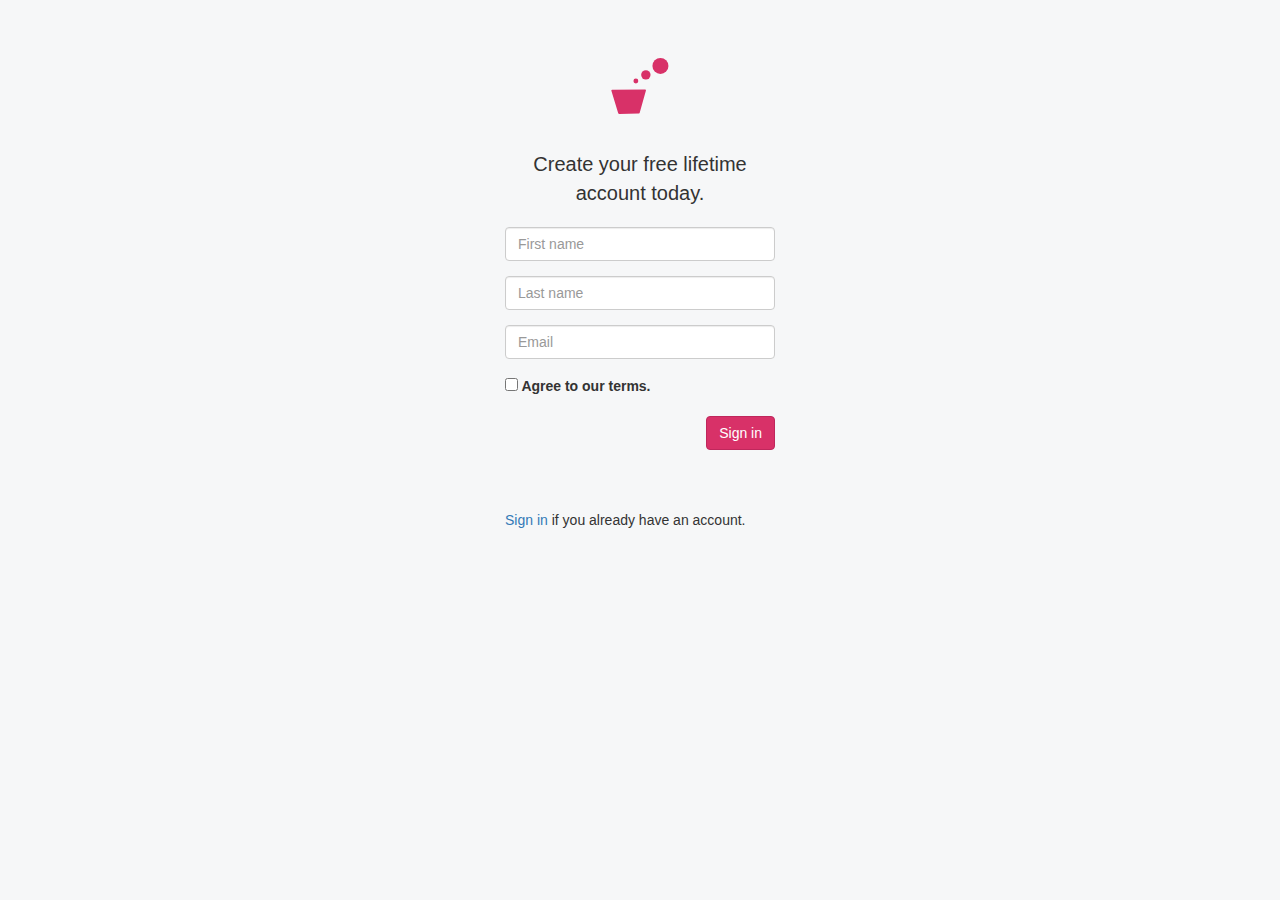
<file: create.html>
<!DOCTYPE html>
<html lang="en">
<head>
    <meta charset="UTF-8">
    <meta name="viewport" content="width=device-width, initial-scale=1.0">
    <meta http-equiv="X-UA-Compatible" content="ie=edge">
    <title>Keep track of your goals - Goal Bucket</title>
    <link rel="stylesheet" href="css/bootstrap.min.css">
    <link rel="stylesheet" href="css/main.css">
</head>
<body>
    <div id="anonymouscontent" class="flex-center">
        <header id="header-anonymous">
            <a href="index.html" class="logo">
                <img src="images/logo.svg" alt="Logo">
            </a>
        </header>
        <div id="entry-form-content">
            <span class="form-heading">Create your free lifetime account today.</span>
            <form action="" id="entry-form">
                <div class="form-group">
                    <input class="form-control" type="text" placeholder="First name">
                </div>
                <div class="form-group">
                    <input class="form-control" type="text" placeholder="Last name">
                </div>
                <div class="form-group">
                    <input class="form-control" type="text" placeholder="Email">
                </div>
                <div class="form-group">
                    <label>
                        <input type="checkbox">
                        <span>Agree to our terms.</span>
                    </label>
                </div>
                <div class="form-group">
                    <button class="btn btn-primary right">Sign in</button>
                    <div class="clearfix"></div>
                </div>
            </form>

            <div class="copy">
                <p>
                    <a href="index.html">Sign in</a> if you already have an account.
                </p>
            </div>
        </div>
        
    </div>
    <script src="js/jquery-3.2.1.min.js"></script>
    <script src="js/bootstrap.min.js"></script>
</body>
</html>
</file>
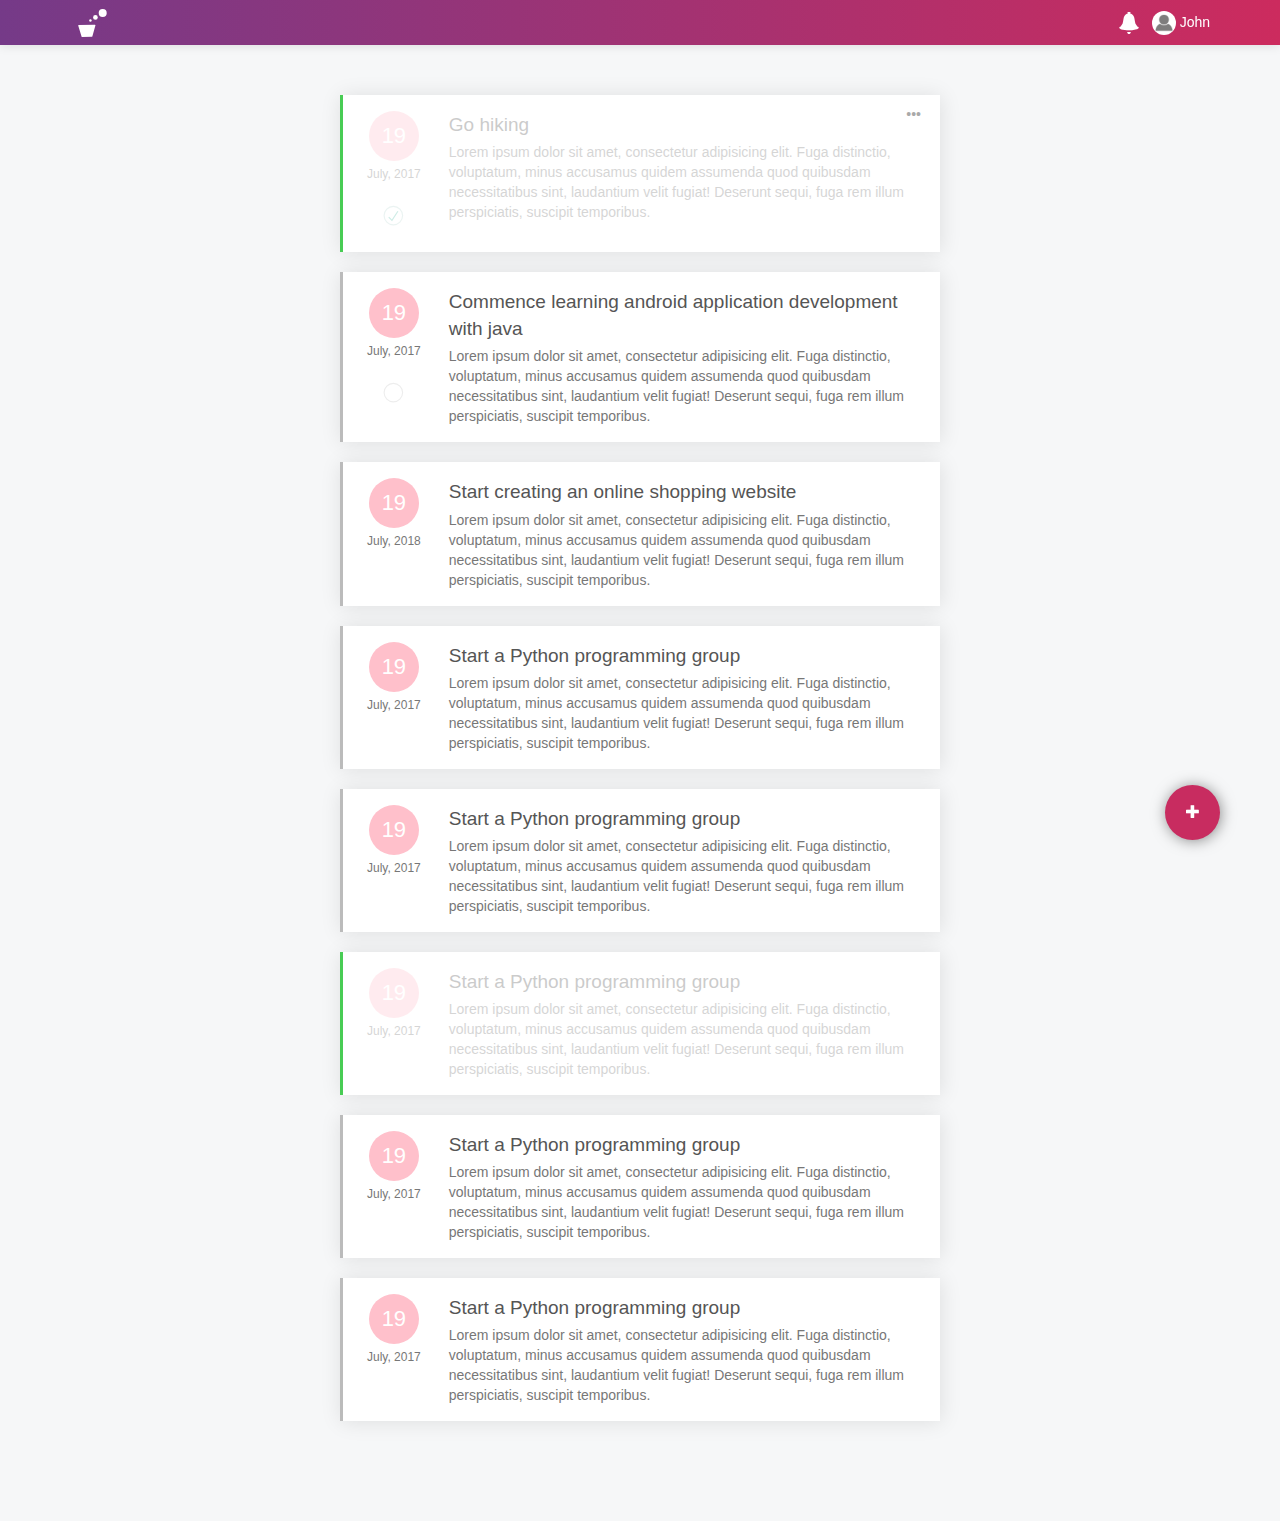
<file: dashboard.html>
<!DOCTYPE html>
<html lang="en">
<head>
    <meta charset="UTF-8">
    <meta name="viewport" content="width=device-width, initial-scale=1.0">
    <meta http-equiv="X-UA-Compatible" content="ie=edge">
    <title>Keep track of your goals - Goal Bucket</title>
    <link rel="stylesheet" href="css/bootstrap.min.css">
    <link rel="stylesheet" href="css/main.css">
</head>
<body class="">
    <header id="header-main">
        <div class="container">
            <a href="" class="logo left"><img src="images/logo-white.svg" alt=""></a>
            <div class="right">
                <ul id="tools">
                    <li>
                        <span>
                            <i class="glyphicon glyphicon-bell"></i>
                        </span>

                        <div id="notif" class="dropdown hidden">
                            <div id="notif-heading">
                                <span>Notifications</span>
                            </div>
                            <div id="notifications">
                                <div class="notification">
                                    <span class="close">×</span>
                                    <div class="ntf-title">Upcomming dadeline</div>
                                    <div class="ntf-details">Tuesday at 12:00PM</div>
                                </div>
                                <div class="notification">
                                    <span class="close">×</span>
                                    <div class="ntf-title">You need to go hiking with James, Peter and 3 others</div>
                                    <div class="ntf-details">Tuesday at 12:00PM</div>
                                </div>
                                <div class="notification">
                                    <span class="close">×</span>
                                    <div class="ntf-title">Upcomming dadeline</div>
                                    <div class="ntf-details">Tuesday at 12:00PM</div>
                                </div>
                                <!--<div class="notification js-notif-none">
                                    <div class="ntf-title">You have no notifications.</div>
                                </div>-->
                            </div>
                        </div>
                    </li>
                    <!--<li><span><i class="glyphicon glyphicon-user"></i></span></li>-->
                    <li>
                        <span class="img-wrapper">
                            <img src="images/profile-pic.png" alt="">
                        </span>
                        <span class="icon-label">John</span>
                        <div class="dropdown hidden">
                            <div class="profile-header">
                                <div class="profile-pic left">
                                    <img src="images/profile-pic.png" alt="">
                                </div>
                                <div class="profile-name left">
                                    <span>John Themistocles Doe</span>
                                </div>
                                <div class="clearfix"></div>
                            </div>
                            <ul id="account-menu-options">
                                <li><a href="">Account settings</a></li>
                                <li><a href="">Sign out</a></li>
                            </ul>
                        </div>
                    </li>
                </ul>
                <div class="clearfix"></div>
            </div>
            <div class="clearfix"></div>
        </div>
    </header>
    <div id="content">
        <div id="middle-content">
            <div id="bucket">
                <div class="bucket-item complete">
                    <div class="item-options-menu">
                        <span class="ellipses">•••</span>
                        <div class="actions">
                            <a class="action">Edit</a>
                            <a class="action">Mark as complete</a>
                            <a class="action">Delete</a>
                        </div>
                    </div>
                    <div class="item-date">
                        <span class="day">19</span>
                        <span class="mon-year">July, 2017</span>
                        <span class="status-icon">
                            <svg xmlns="http://www.w3.org/2000/svg" width="40" height="40" viewBox="-10 -18 100 135"><circle cx="50" cy="50" r="50" fill="none" stroke="#bddad5" stroke-width="6"/><path fill="#5dc2af" d="M72 25L42 71 27 56l-4 4 20 20 34-52z"/></svg>
                            <!--<span class="icon-text">Complete</span>-->
                        </span>
                    </div>
                    <div class="item-details">
                        <span class="item-title">Go hiking</span>
                        <div class="item-notes">
                            Lorem ipsum dolor sit amet, consectetur adipisicing elit. Fuga distinctio, voluptatum, minus accusamus quidem assumenda quod quibusdam necessitatibus sint, laudantium velit fugiat! Deserunt sequi, fuga rem illum perspiciatis, suscipit temporibus.
                        </div>
                        <div class="item-actions">
                            <!--<button class="btn btn-default">Complete</button>
                            <button class="btn btn-default">Incomplete</button>
                            <button class="btn btn-default">Delete</button>-->
                        </div>
                    </div>
                </div>

                <!-- duplicates -->
                <div class="bucket-item">
                    <div class="item-date">
                        <span class="day">19</span>
                        <span class="mon-year">July, 2017</span>
                        <span class="status-icon">
                            <svg xmlns="http://www.w3.org/2000/svg" width="40" height="40" viewBox="-10 -18 100 135"><circle cx="50" cy="50" r="50" fill="none" stroke="#ededed" stroke-width="6"/></svg>
                        </span>
                    </div>
                    <div class="item-details">
                        <span class="item-title">Commence learning android application development with java</span>
                        <div class="item-notes">
                            Lorem ipsum dolor sit amet, consectetur adipisicing elit. Fuga distinctio, voluptatum, minus accusamus quidem assumenda quod quibusdam necessitatibus sint, laudantium velit fugiat! Deserunt sequi, fuga rem illum perspiciatis, suscipit temporibus.
                        </div>
                    </div>
                </div>
                <div class="bucket-item">
                    <div class="item-date">
                        <span class="day">19</span>
                        <span class="mon-year">July, 2018</span>
                    </div>
                    <div class="item-details">
                        <span class="item-title">Start creating an online shopping website</span>
                        <div class="item-notes">
                            Lorem ipsum dolor sit amet, consectetur adipisicing elit. Fuga distinctio, voluptatum, minus accusamus quidem assumenda quod quibusdam necessitatibus sint, laudantium velit fugiat! Deserunt sequi, fuga rem illum perspiciatis, suscipit temporibus.
                        </div>
                    </div>
                </div>
                <div class="bucket-item">
                    <div class="item-date">
                        <span class="day">19</span>
                        <span class="mon-year">July, 2017</span>
                    </div>
                    <div class="item-details">
                        <span class="item-title">Start a Python programming group</span>
                        <div class="item-notes">
                            Lorem ipsum dolor sit amet, consectetur adipisicing elit. Fuga distinctio, voluptatum, minus accusamus quidem assumenda quod quibusdam necessitatibus sint, laudantium velit fugiat! Deserunt sequi, fuga rem illum perspiciatis, suscipit temporibus.
                        </div>
                    </div>
                </div>
                <div class="bucket-item">
                    <div class="item-date">
                        <span class="day">19</span>
                        <span class="mon-year">July, 2017</span>
                    </div>
                    <div class="item-details">
                        <span class="item-title">Start a Python programming group</span>
                        <div class="item-notes">
                            Lorem ipsum dolor sit amet, consectetur adipisicing elit. Fuga distinctio, voluptatum, minus accusamus quidem assumenda quod quibusdam necessitatibus sint, laudantium velit fugiat! Deserunt sequi, fuga rem illum perspiciatis, suscipit temporibus.
                        </div>
                    </div>
                </div>
                <div class="bucket-item complete">
                    <div class="item-date">
                        <span class="day">19</span>
                        <span class="mon-year">July, 2017</span>
                    </div>
                    <div class="item-details">
                        <span class="item-title">Start a Python programming group</span>
                        <div class="item-notes">
                            Lorem ipsum dolor sit amet, consectetur adipisicing elit. Fuga distinctio, voluptatum, minus accusamus quidem assumenda quod quibusdam necessitatibus sint, laudantium velit fugiat! Deserunt sequi, fuga rem illum perspiciatis, suscipit temporibus.
                        </div>
                    </div>
                </div>
                <div class="bucket-item">
                    <div class="item-date">
                        <span class="day">19</span>
                        <span class="mon-year">July, 2017</span>
                    </div>
                    <div class="item-details">
                        <span class="item-title">Start a Python programming group</span>
                        <div class="item-notes">
                            Lorem ipsum dolor sit amet, consectetur adipisicing elit. Fuga distinctio, voluptatum, minus accusamus quidem assumenda quod quibusdam necessitatibus sint, laudantium velit fugiat! Deserunt sequi, fuga rem illum perspiciatis, suscipit temporibus.
                        </div>
                    </div>
                </div>
                <div class="bucket-item">
                    <div class="item-date">
                        <span class="day">19</span>
                        <span class="mon-year">July, 2017</span>
                    </div>
                    <div class="item-details">
                        <span class="item-title">Start a Python programming group</span>
                        <div class="item-notes">
                            Lorem ipsum dolor sit amet, consectetur adipisicing elit. Fuga distinctio, voluptatum, minus accusamus quidem assumenda quod quibusdam necessitatibus sint, laudantium velit fugiat! Deserunt sequi, fuga rem illum perspiciatis, suscipit temporibus.
                        </div>
                    </div>
                </div>
                
                
                <!--/ duplicates -->
            </div>
        </div>
    </div>
    <div id="floating-actions">
        <span id="compose" class="fab">
            <i class="glyphicon glyphicon-plus"></i>
        </span>
    </div>
    <div id="overlay">
        <div id="overlay-content">
            <div class="modal-header">
                <button id="close-overlay" type="button" class="close" data-dismiss="modal">&times;</button>
                <h4 class="modal-title">Add a new goal</h4>
            </div>
            <div class="modal-body">
                <form action="" id="goal-form">
                    <div class="form-group">
                        <label for="subject">Goal</label>
                        <input id="subject" type="text" class="form-control input-lg">
                    </div>
                    <div class="form-group">
                        <label for="date">Target date (We will remind you to execute this goal on this date)</label>
                        <input id="date" type="date" class="form-control input-lg">
                    </div>
                    <div class="form-group">
                        <label for="notes">Notes (optional)</label>
                        <textarea id="notes" type="text" class="form-control input-lg"></textarea>
                    </div>
                </form>
            </div>
            <div class="modal-footer">
                <button type="button" class="btn btn-primary">Save</button>
            </div>
        </div>
    </div>
    <div id="popup"></div>
    <script src="js/jquery-3.2.1.min.js"></script>
    <script src="js/bootstrap.min.js"></script>
    <script src="js/main.js"></script>
</body>
</html>
</file>
<file: css/main.css>
*{
    margin:0;
    box-sizing: border-box
}

html{
    background-color: #000;
}

html, body{
    min-height: 100vh;
    background: #f6f7f8;
}

body{
    font-family: sans-serif;
    font-size: 14px;
}

body.masked{
    overflow: hidden;
}

.left{
    float: left
}

.right{
    float: right
}

.flex-center{
    display: flex;
    justify-content: center;
    align-items: center;
}

#anonymouscontent{
    flex-direction: column;
}

header#header-anonymous{
    margin: 40px 0 0px;
    display: flex;
    align-items: center;
    flex-direction: column
}

header#header-anonymous a.logo{
    width: 90px;
}

a.logo{
    display: block;
}

a.logo img{
    display: block;
    width: 100%;
}

.form-heading{
    display: block;
    font-size: 20px;
    padding: 20px 0;
    text-align: center;
}

#entry-form-content{
    width: 270px;
}

#entry-form-content .copy{
    margin: 60px 0;
}

#header-main{
    position: fixed;
    top: 0;
    left: 0;
    width: 100%;
    height: 45px;
    color: white;
    box-shadow: 0 1px 10px rgba(0,0,0,.1);
    background-image: linear-gradient(to left,#cc2b5e,#753a88);
    z-index: 200;
    background-color: #753a88;
}

#header-main a{
    color: white;
    text-decoration: none;
}

#header-main a.logo{
    width: 45px;
}

#content{
    margin: 45px auto 0;
    padding-top: 50px;
}

#middle-content{
    width: 600px;
    margin: auto;
    padding: 0 0 100px;
}

ul#tools{
    list-style: none;
    padding: 0;
}

ul#tools > li{
    position: relative;
    float: left;
}
ul#tools li > span{
    display: inline-block;
    padding: 0 12px;
    cursor: pointer;
    vertical-align: middle;
}

ul#tools li .glyphicon{
    font-size: 22px;
    line-height: 45px;
}

ul#tools li span.img-wrapper{
    background: #fff;
    width: 24px;
    height: 24px;
    overflow: hidden;
    border-radius: 50%;
    padding: 0;
}

ul#tools li span.icon-label{
    display: inline-block;
    line-height: 45px;
    vertical-align: middle;
    padding: 0;
}

ul#tools li span img{
    display: block;
    width: 100%;
    cursor: pointer;
}

.dropdown{
    position: absolute;
    right: 0;
    width: 230px;
    background: white;
    padding: 20px;
    color: #777;
    box-shadow: 1px 1px 20px rgba(0, 0, 0, .1);
}

.dropdown .profile-header{
}

.dropdown .profile-pic{
    width: 60px;
    height: 60px;
    border-radius: 50%;
    overflow: hidden;
    border: 1px solid #f9f4f4;
}

.dropdown .profile-name{
    padding-left: 12px;
    font-size: 16px;
    width: calc(100% - 60px)
}

.dropdown .profile-pic > img{
    display: block;
    width: 100%;
}

#bucket .bucket-item{
    background: white;
    padding: 16px;
    border-left: 3px solid #bbbbbb;
    box-shadow: 1px 1px 20px rgba(0,0,0,.1);
}

#bucket .bucket-item.complete{
    border-left-color: #48cc54;
}

#bucket .bucket-item.complete .item-details,
#bucket .bucket-item.complete .item-date{
    opacity: .3;
}

#bucket .bucket-item + .bucket-item{
    margin-top: 20px;
}

#floating-actions{
    position: fixed;
    right: 60px;
    bottom: 60px;
    z-index: 300;
}

body.masked #floating-actions{
    opacity: 0;
}

#floating-actions .fab{
    display: block;
    border: 0;
    background: #c82c60;
    color: white;
    width: 55px;
    height: 55px;
    border-radius: 50%;
    box-sizing: content-box;
    cursor: pointer;
    text-align: center;
    line-height: 55px;
    box-shadow: 1px 1px 15px -1px rgba(0,0,0,.5);
}

#overlay{
    position: fixed;
    top:0;
    left: 0;
    width: 100%;
    height: 100%;
    overflow: hidden;
    pointer-events: none;
    z-index: 999;
}

body.masked #overlay{
    overflow-y: auto;
    pointer-events: all;
}

#overlay:after{
    content: "";
    display: block;
    position: fixed;
    top:0;
    left: 0;
    width: 100%;
    height: 100%;
    background: rgba(0, 0, 0, .3);
    opacity: 0;
    transition: opacity 1.2s cubic-bezier(0.075, 0.82, 0.165, 1);
}

body.masked #overlay:after{
    opacity: 1;
}

#overlay-content{
    position: relative;
    width: 500px;
    margin: 60px auto 0;
    background: white;
    border-radius: 4px;
    z-index: 1;
    transform: translate(0, 200%);
    transition: 200ms transform ease-in-out;
}

body.masked #overlay-content{
    opacity: 1;
    transform: translate(0, 0);
}

#goal-form{
    padding: 0 20px;
    margin: 10px 0;
    display: block;
}

#goal-form label{
    font-weight: normal
}

#goal-form textarea{
    resize: none;
}

.btn-primary{
    background-color: #d83168;
    border-color: #bf275c;
}
.btn-primary:hover{
    background-color: #bf4f4c;
    border-color: #ad4846;
}

.btn-primary:focus{
        background-color: #842624;
    border-color: #4c1716;
}

.btn-primary:active{
    background-color: #8c2624;
    border-color: #6b1d1c;
}

ul#account-menu-options{
    list-style: none;
    padding: 0;
    color: #777;
    margin-top: 10px;
}

ul#account-menu-options a{
    color: #777;
    display: block;
    padding: 8px 0;
}

ul#account-menu-options li + li{
    border-top: 1px solid #f7f7f7;
}

#notif{
    width: 300px;
}

#notif-heading{
    text-transform: uppercase;
    font-size: 11px;
    padding-bottom: 4px;
    border-bottom: 1px solid #f5f4f3;
}

#notifications{
    margin-top: 12px;
}

#notifications .notification{
    min-height: 50px;
    border-radius: 4px;
    background: #fdfdfd;
    position: relative;
    padding: 8px;
}

#notifications .notification + .notification{
    margin-top: 10px;
}

#notifications .notification .ntf-title{
    font-size: 14px;
    margin-bottom: 7px;
    color: #838383;
}

#notifications .notification .ntf-details{
    font-size: 12px;
    color: #a5a3a3;
}

/* bucket item */

.bucket-item{
    display: flex;
    position: relative;
}

.item-options-menu{
    position: absolute;
    top: 5px;
    right: 5px;
    z-index: 5;
}

.item-options-menu .ellipses{
    color: #a9a9a9;
    margin-right: 10px;
    cursor: pointer;
    display: inline-block;
    padding: 4px;
}

.item-options-menu .actions{
    position: absolute;
    right: 0;
    min-width: 140px;
    background: white;
    border-radius: 3px;
    box-shadow: 0px 2px 5px rgba(0, 0, 0, .1);
    font-size: 12px;
    padding: 6px;
    z-index: 2;
    display: none;
}

.item-options-menu .actions .action{
    display: block;
    padding: 5px 10px;
    cursor: pointer;
    color: #777777;
    text-decoration: none;
}

.item-options-menu .actions .action:hover{
    background: #eee;
}

.item-options-menu .actions .action + .action{
    border-top: 1px solid #eee;
}

.item-date{
    width: 80px;
    display: flex;
    flex-direction: column;
    align-items: center;
}

.item-date .mon-year{
    margin-top: 5px;
    font-size: 12px;
    color: #777;
}

.status-icon{
    margin-top: 20px;
    display: flex;
    flex-direction: column;
    align-items: center;
}

.status-icon svg{
    width: 25px;
    height: 25px;
    margin-left: -5px;
}

.status-icon .icon-text{
    font-size: 12px;
    color: #999;
}

.item-details{
    margin-left: 20px;
    color: #777;
    width: calc(100% - 20px);
}

.item-notes{
    margin-top: 4px;
    font-size: 14px;
}

.item-date .day{
    display: block;
    width: 50px;
    height: 50px;
    line-height: 50px;
    background: pink;
    color: white;
    border-radius: 50%;
    text-align: center;
    font-size: 22px;
}

.item-details .item-title{
    font-size: 19px;
    color: #555
}

.item-actions{
    margin-top: 14px;
}
</file>
